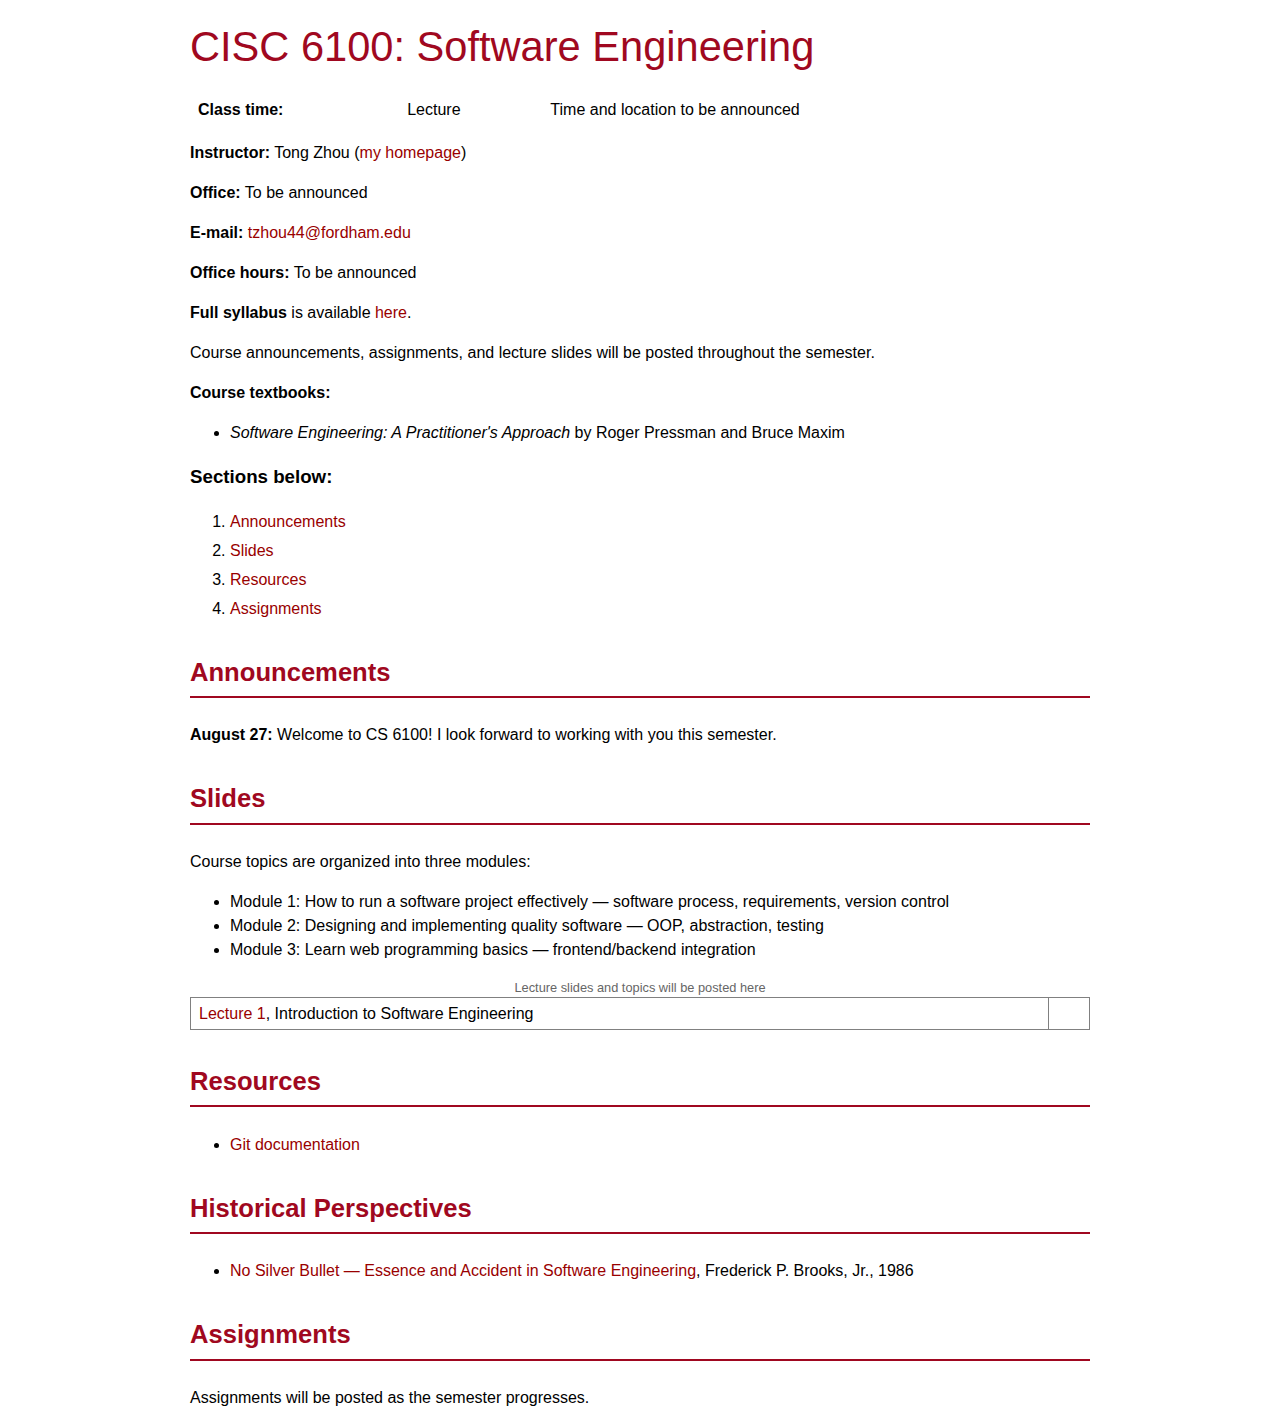
<file: index.html>
<!DOCTYPE html>
<html lang="en">
<head>
  <meta charset="UTF-8" />
  <meta name="viewport" content="width=device-width, initial-scale=1" />
  <title>CSCI 6100: Software Engineering</title>
  <link rel="stylesheet" href="styles.css" />
</head>
<body>

<header>
  <h1>CISC 6100: Software Engineering</h1>
</header>

<main>

  <section aria-label="Class Schedule and Instructor Info">
    <table>
      <tbody>
        <tr>
          <td><strong>Class time:</strong></td>
          <td>Lecture</td>
          <td>Time and location to be announced</td>
        </tr>
      </tbody>
    </table>

    <p><strong>Instructor:</strong> Tong Zhou (<a href="https://tongzhou80.github.io/">my homepage</a>)</p>
    <p><strong>Office:</strong> To be announced</p>
    <p>
      <strong>E-mail:</strong> 
      <a href="mailto:tzhou44@fordham.edu">tzhou44@fordham.edu</a>
    </p>
    <p><strong>Office hours:</strong> To be announced</p>
    <p><strong>Full syllabus</strong> is available <a href="syllabus.html">here</a>.</p>
    <p>Course announcements, assignments, and lecture slides will be posted throughout the semester.</p>
    <p><strong>Course textbooks:</strong></p>
    <ul>
      <li><em>Software Engineering: A Practitioner's Approach</em> by Roger Pressman and Bruce Maxim</li>
      
    </ul>
  </section>

  <nav aria-label="Page sections">
    <h3>Sections below:</h3>
    <ol>
      <li><a href="#announcements">Announcements</a></li>
      <li><a href="#slides">Slides</a></li>
      <li><a href="#resources">Resources</a></li>
      <li><a href="#assignments">Assignments</a></li>
    </ol>
  </nav>

  <section id="announcements">
    <h3>Announcements</h3>
    <article>
      <p><strong>August 27:</strong> Welcome to CS 6100! I look forward to working with you this semester.</p>
    </article>
  </section>

  <section id="slides">
    <h3>Slides</h3>

    <p>Course topics are organized into three modules:</p>
    <ul>
      <li>Module 1: How to run a software project effectively — software process, requirements, version control</li>
      <li>Module 2: Designing and implementing quality software — OOP, abstraction, testing</li>
      <li>Module 3: Learn web programming basics — frontend/backend integration</li>
    </ul>

    <table border="1" cellspacing="0" cellpadding="4" aria-describedby="slides-desc">
      <caption id="slides-desc" class="small-text">Lecture slides and topics will be posted here</caption>
      <!-- <thead>
        <tr>
          <th>Slides</th>
          <th>Reading Material</th>
        </tr>
      </thead> -->
      <tbody>
        <tr>
          <td><a href="lectures/Lecture1.pdf">Lecture 1</a>, Introduction to Software Engineering</td>
          <td></td>
        </tr>
      </tbody>
    </table>

  </section>

  <section id="resources">
    <h3>Resources</h3>
    <ul>
      <li><a href="https://git-scm.com/doc">Git documentation</a></li>
    </ul>
  </section>

  <section id="historical-perspectives">
    <h3>Historical Perspectives</h3>
    <ul>
      <li><a href="https://worrydream.com/refs/Brooks_1986_-_No_Silver_Bullet.pdf">No Silver Bullet — Essence and Accident in Software Engineering</a>, Frederick P. Brooks, Jr., 1986</li>
      
    </ul>
  </section>

  <section id="assignments">
    <h3>Assignments</h3>
    <p>Assignments will be posted as the semester progresses.</p>
  </section>

</main>

</body>
</html>
</file>
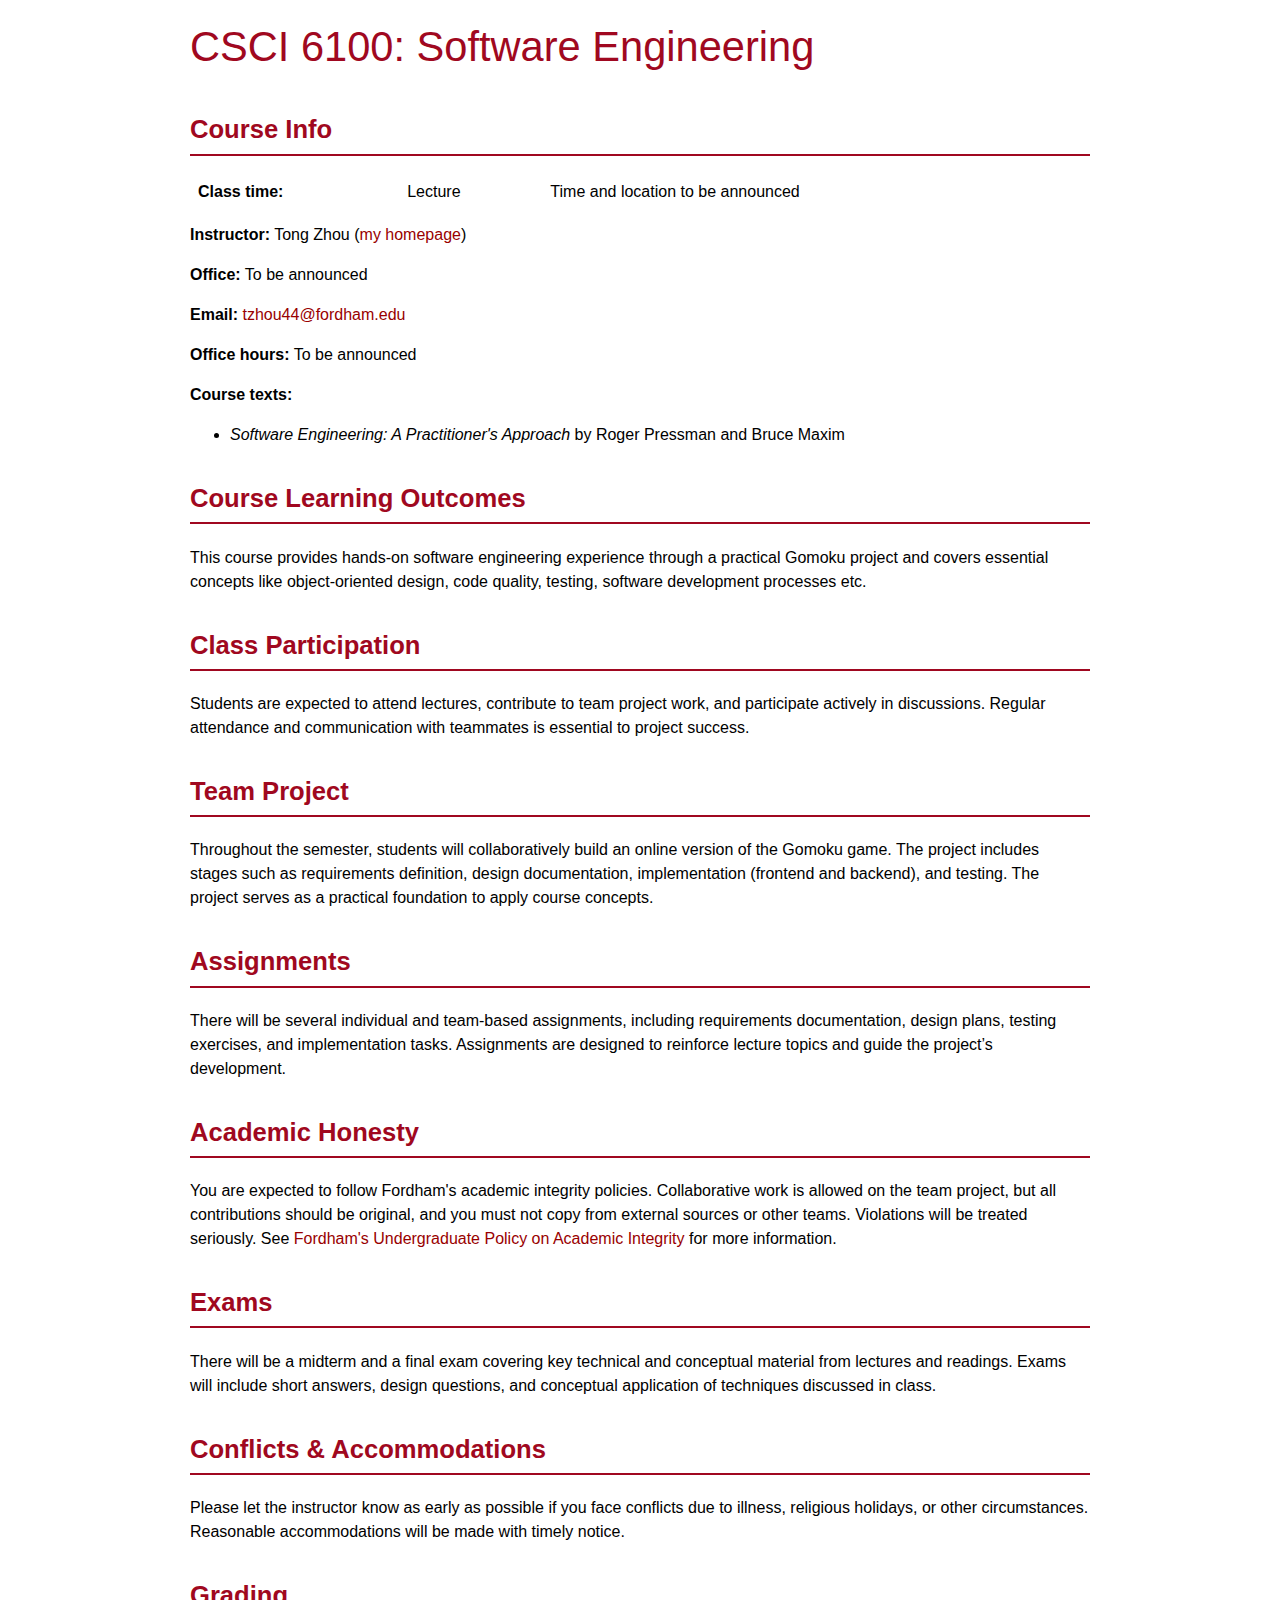
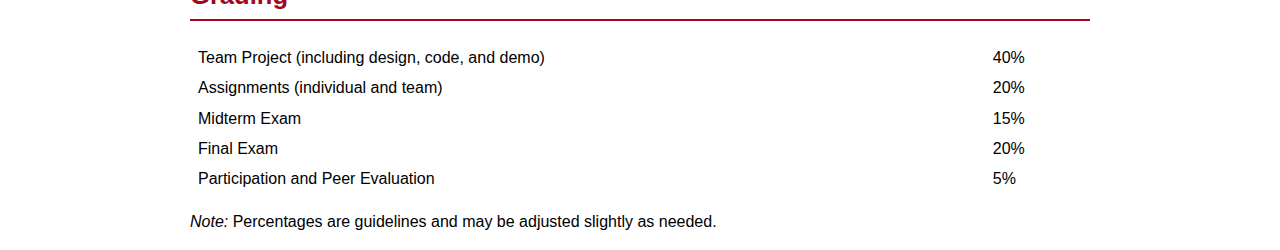
<file: syllabus.html>
<!DOCTYPE html>
<html lang="en">
<head>
  <meta charset="UTF-8" />
  <meta name="viewport" content="width=device-width, initial-scale=1" />
  <title>Syllabus – CSCI 6100: Software Engineering</title>
  <link rel="stylesheet" href="styles.css" />
</head>
<body>

<header>
  <h1>CSCI 6100: Software Engineering</h1>
</header>

<main>
  <h2>Course Info</h2>
  <table>
    <tr>
      <td><strong>Class time:</strong></td>
      <td>Lecture</td>
      <td>Time and location to be announced</td>
    </tr>
  </table>

  <p><strong>Instructor:</strong> Tong Zhou (<a href="https://tongzhou80.github.io/">my homepage</a>)</p>
  <p><strong>Office:</strong> To be announced</p>
  <p><strong>Email:</strong> <a href="mailto:tzhou44@fordham.edu">tzhou44@fordham.edu</a></p>
  <p><strong>Office hours:</strong> To be announced</p>
  <p><strong>Course texts:</strong></p>
  <ul>
    <li><em>Software Engineering: A Practitioner's Approach</em> by Roger Pressman and Bruce Maxim</li>
  </ul>

  <section id="learning-outcomes">
    <h2>Course Learning Outcomes</h2>
    <p>
      This course provides hands-on software engineering experience through a practical Gomoku project and covers essential concepts like object-oriented design, code quality, testing, software development processes etc.
    </p>
  </section>

  <section>
    <h2>Class Participation</h2>
    <p>Students are expected to attend lectures, contribute to team project work, and participate actively in discussions. Regular attendance and communication with teammates is essential to project success.</p>
  </section>

  <section>
    <h2>Team Project</h2>
    <p>Throughout the semester, students will collaboratively build an online version of the Gomoku game. The project includes stages such as requirements definition, design documentation, implementation (frontend and backend), and testing. The project serves as a practical foundation to apply course concepts.</p>
  </section>

  <section>
    <h2>Assignments</h2>
    <p>There will be several individual and team-based assignments, including requirements documentation, design plans, testing exercises, and implementation tasks. Assignments are designed to reinforce lecture topics and guide the project’s development.</p>
  </section>

  <section>
    <h2>Academic Honesty</h2>
    <p>You are expected to follow Fordham's academic integrity policies. Collaborative work is allowed on the team project, but all contributions should be original, and you must not copy from external sources or other teams. Violations will be treated seriously. See <a href="http://www.fordham.edu/academics/handbooks__publicati/undergraduate_academ/index.asp">Fordham's Undergraduate Policy on Academic Integrity</a> for more information.</p>
  </section>

  <section>
    <h2>Exams</h2>
    <p>There will be a midterm and a final exam covering key technical and conceptual material from lectures and readings. Exams will include short answers, design questions, and conceptual application of techniques discussed in class.</p>
  </section>

  <section>
    <h2>Conflicts & Accommodations</h2>
    <p>Please let the instructor know as early as possible if you face conflicts due to illness, religious holidays, or other circumstances. Reasonable accommodations will be made with timely notice.</p>
  </section>

  <section>
    <h2>Grading</h2>
    <table>
      <tr><td>Team Project (including design, code, and demo)</td><td>40%</td></tr>
      <tr><td>Assignments (individual and team)</td><td>20%</td></tr>
      <tr><td>Midterm Exam</td><td>15%</td></tr>
      <tr><td>Final Exam</td><td>20%</td></tr>
      <tr><td>Participation and Peer Evaluation</td><td>5%</td></tr>
    </table>
    <p><em>Note:</em> Percentages are guidelines and may be adjusted slightly as needed.</p>
  </section>
  
</main>

</body>
</html>
</file>
<file: styles.css>
:root {
      --primary-color: #a00820;
      --link-color: #990000;
      --font-family: Arial, sans-serif;
    }

    body {
      font-family: var(--font-family);
      line-height: 1.5;
      color: #000;
      margin: 1rem;
      background-color: #fff;
    }

    a {
      color: var(--link-color);
      text-decoration: none;
    }
    a:hover,
    a:focus {
      text-decoration: underline;
    }

    header, main, footer, nav, section {
      max-width: 900px;
      margin: auto;
    }

    header h1, header h2 {
      color: var(--primary-color);
      margin: 0;
      font-weight: normal;
    }

    header h1 {
      font-size: 2.6rem;
      margin-bottom: 1rem;
    }

    header h2 {
      font-size: 1.9rem;
      margin-bottom: 1rem;
    }

    table {
      width: 100%;
      border-collapse: collapse;
      margin-bottom: 1rem;
    }

    table td {
      padding: 0.2rem 0.5rem;
      vertical-align: top;
    }

    p, dl, ul, ol {
      margin-top: 0;
      margin-bottom: 1rem;
    }

    dl dd {
      margin-left: 1.5rem;
    }

    ol > li {
      margin-bottom: 0.3rem;
    }

    hr {
      border: none;
      border-top: 1px solid #ccc;
      margin: 1rem 0;
      width: 200px;
    }

    section > h3 {
      font-size: 1.6rem;
      color: var(--primary-color);
      border-bottom: 2px solid var(--primary-color);
      padding-bottom: 0.3rem;
      margin-top: 2rem;
    }

    h2 {
      color: var(--primary-color);
      font-size: 1.6rem;
      border-bottom: 2px solid var(--primary-color);
      padding-bottom: 0.3rem;
      margin-top: 2rem;
    }

    .small-text {
      font-size: 0.8rem;
      color: #666;
    }

    .color-red {
      color: red;
    }

    .color-blue {
      color: blue;
    }

    .color-green {
      color: green;
    }

    /* Accessibility: focus styles for links */
    a:focus-visible {
      outline: 2px solid var(--link-color);
      outline-offset: 2px;
    }
</file>
